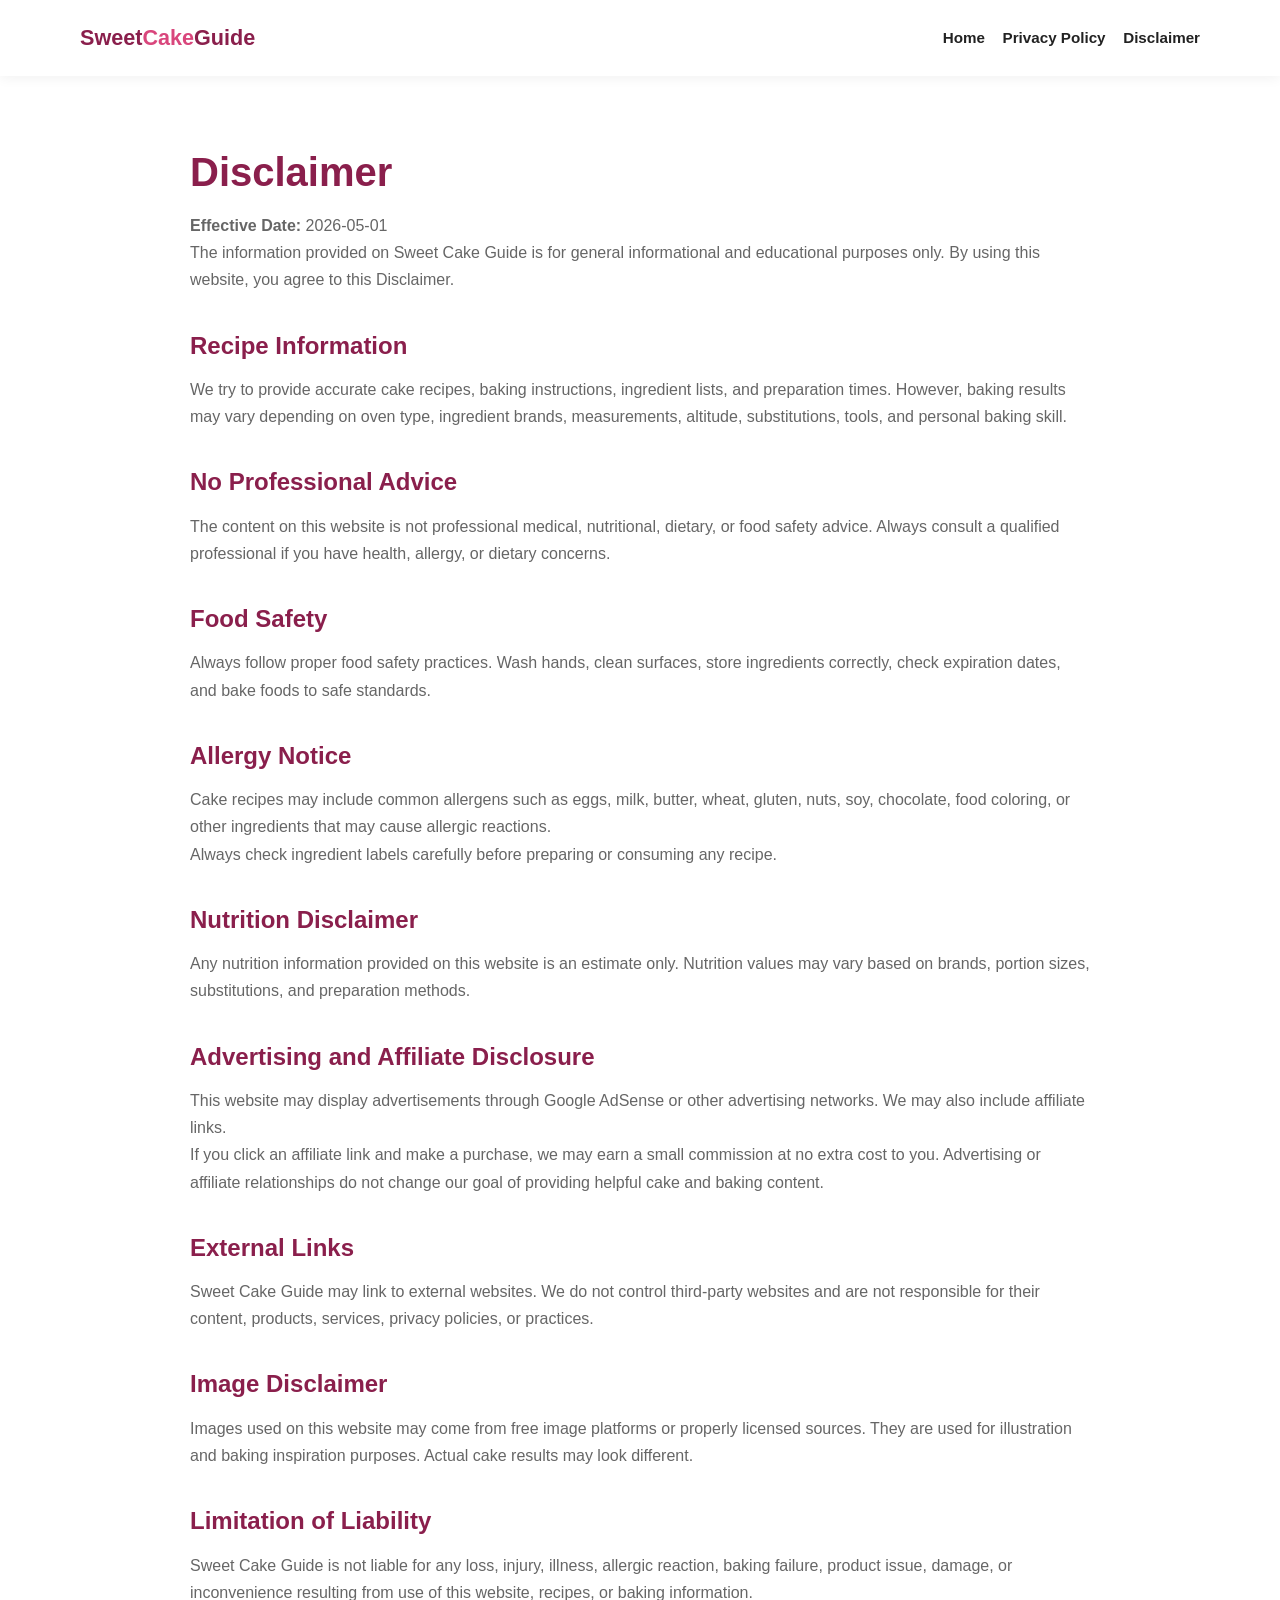
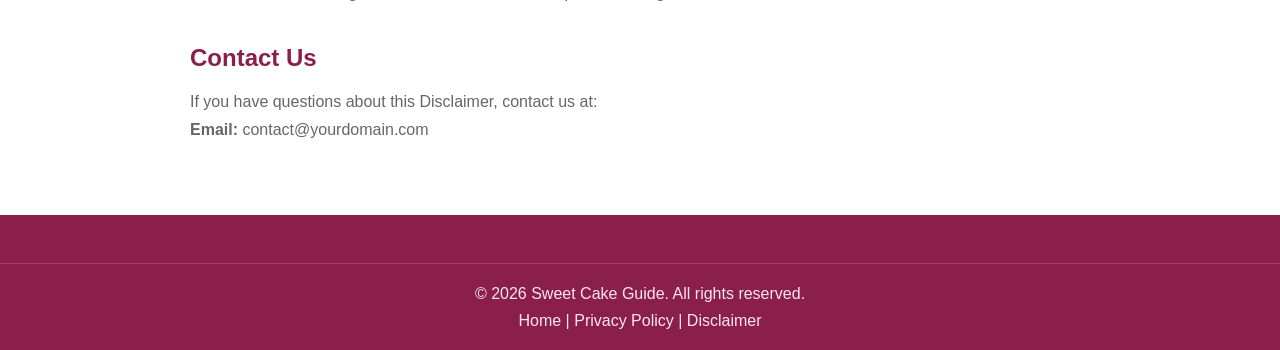
<file: public/disclaimer.html>
<!DOCTYPE html>
<html lang="en">
<head>
  <meta charset="UTF-8" />
  <meta name="viewport" content="width=device-width, initial-scale=1.0" />

  <title>Disclaimer | Sweet Cake Guide</title>
  <meta name="description" content="Read the Disclaimer for Sweet Cake Guide, including recipe accuracy, food safety, allergy notice, nutrition disclaimer, advertising, and affiliate disclosure." />
  <meta name="robots" content="index, follow" />

  <link rel="canonical" href="https://www.yourdomain.com/disclaimer.html" />
  <link rel="stylesheet" href="styles.css" />
</head>

<body>
  <header class="site-header">
    <nav class="navbar container">
      <a href="index.html" class="logo">Sweet<span>Cake</span>Guide</a>

      <button class="menu-toggle" id="menuToggle" aria-label="Open navigation menu">☰</button>

      <ul class="nav-links" id="navLinks">
        <li><a href="index.html">Home</a></li>
        <li><a href="privacy-policy.html">Privacy Policy</a></li>
        <li><a href="disclaimer.html">Disclaimer</a></li>
      </ul>
    </nav>
  </header>

  <main class="container legal-page">
    <h1>Disclaimer</h1>
    <p><strong>Effective Date:</strong> 2026-05-01</p>

    <p>
      The information provided on Sweet Cake Guide is for general informational and educational
      purposes only. By using this website, you agree to this Disclaimer.
    </p>

    <h2>Recipe Information</h2>
    <p>
      We try to provide accurate cake recipes, baking instructions, ingredient lists, and preparation
      times. However, baking results may vary depending on oven type, ingredient brands, measurements,
      altitude, substitutions, tools, and personal baking skill.
    </p>

    <h2>No Professional Advice</h2>
    <p>
      The content on this website is not professional medical, nutritional, dietary, or food safety
      advice. Always consult a qualified professional if you have health, allergy, or dietary concerns.
    </p>

    <h2>Food Safety</h2>
    <p>
      Always follow proper food safety practices. Wash hands, clean surfaces, store ingredients correctly,
      check expiration dates, and bake foods to safe standards.
    </p>

    <h2>Allergy Notice</h2>
    <p>
      Cake recipes may include common allergens such as eggs, milk, butter, wheat, gluten, nuts, soy,
      chocolate, food coloring, or other ingredients that may cause allergic reactions.
    </p>
    <p>
      Always check ingredient labels carefully before preparing or consuming any recipe.
    </p>

    <h2>Nutrition Disclaimer</h2>
    <p>
      Any nutrition information provided on this website is an estimate only. Nutrition values may
      vary based on brands, portion sizes, substitutions, and preparation methods.
    </p>

    <h2>Advertising and Affiliate Disclosure</h2>
    <p>
      This website may display advertisements through Google AdSense or other advertising networks.
      We may also include affiliate links.
    </p>
    <p>
      If you click an affiliate link and make a purchase, we may earn a small commission at no extra
      cost to you. Advertising or affiliate relationships do not change our goal of providing helpful
      cake and baking content.
    </p>

    <h2>External Links</h2>
    <p>
      Sweet Cake Guide may link to external websites. We do not control third-party websites and
      are not responsible for their content, products, services, privacy policies, or practices.
    </p>

    <h2>Image Disclaimer</h2>
    <p>
      Images used on this website may come from free image platforms or properly licensed sources.
      They are used for illustration and baking inspiration purposes. Actual cake results may look different.
    </p>

    <h2>Limitation of Liability</h2>
    <p>
      Sweet Cake Guide is not liable for any loss, injury, illness, allergic reaction, baking failure,
      product issue, damage, or inconvenience resulting from use of this website, recipes, or baking information.
    </p>

    <h2>Contact Us</h2>
    <p>
      If you have questions about this Disclaimer, contact us at:
      <br />
      <strong>Email:</strong> contact@yourdomain.com
    </p>
  </main>

  <footer class="site-footer">
    <div class="footer-bottom">
      <p>&copy; 2026 Sweet Cake Guide. All rights reserved.</p>
      <p>
        <a href="index.html">Home</a> |
        <a href="privacy-policy.html">Privacy Policy</a> |
        <a href="disclaimer.html">Disclaimer</a>
      </p>
    </div>
  </footer>

  <script src="script.js"></script>
</body>
</html>
</file>
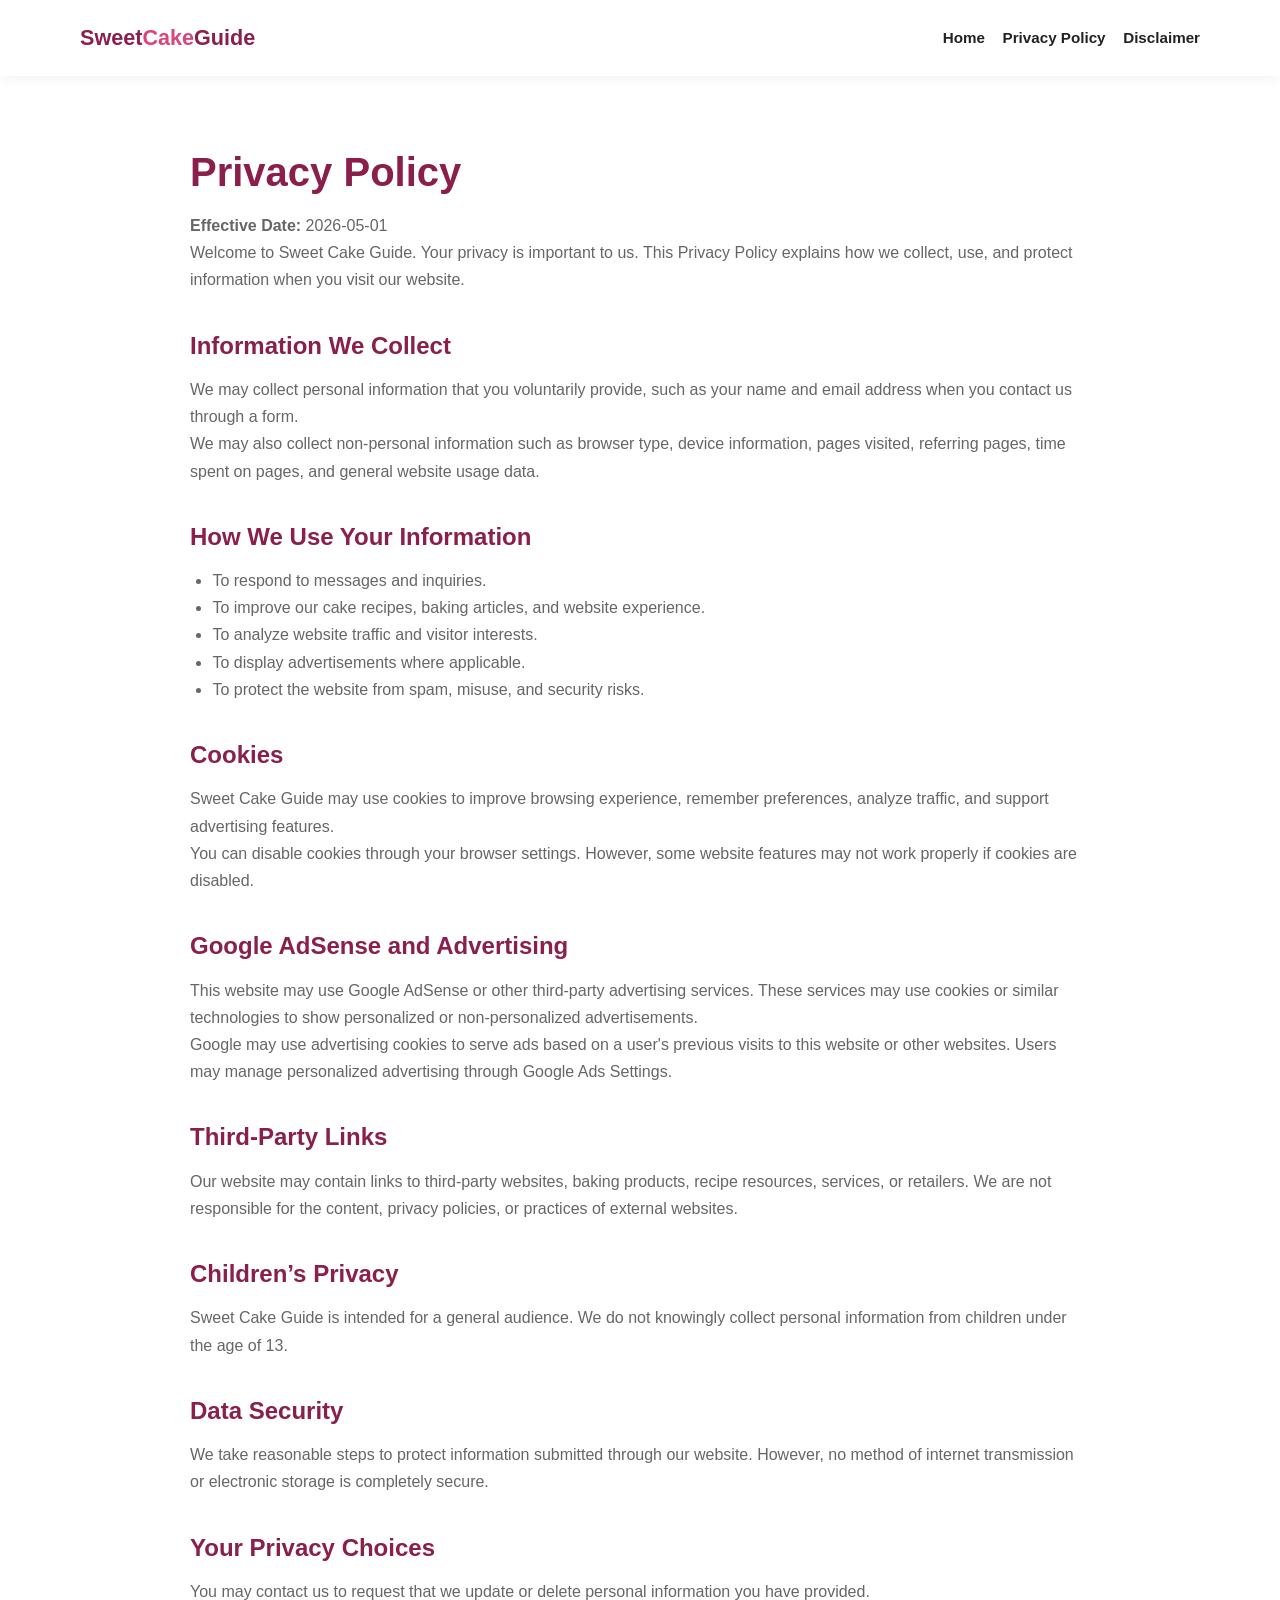
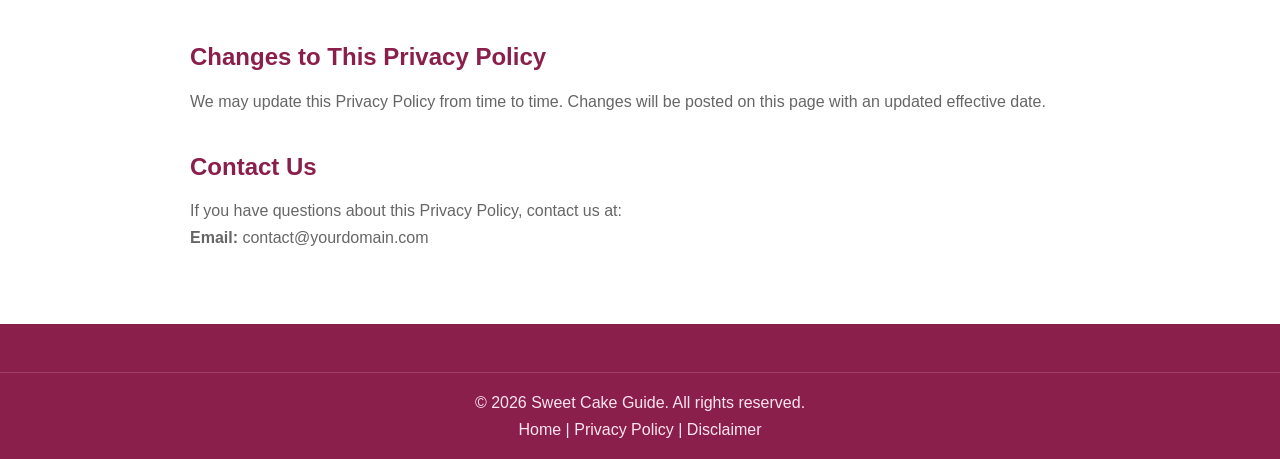
<file: public/privacy-policy.html>
<!DOCTYPE html>
<html lang="en">
<head>
  <meta charset="UTF-8" />
  <meta name="viewport" content="width=device-width, initial-scale=1.0" />

  <title>Privacy Policy | Sweet Cake Guide</title>
  <meta name="description" content="Read the Privacy Policy for Sweet Cake Guide and learn how we collect, use, and protect visitor information." />
  <meta name="robots" content="index, follow" />

  <link rel="canonical" href="https://www.yourdomain.com/privacy-policy.html" />
  <link rel="stylesheet" href="styles.css" />
</head>

<body>
  <header class="site-header">
    <nav class="navbar container">
      <a href="index.html" class="logo">Sweet<span>Cake</span>Guide</a>

      <button class="menu-toggle" id="menuToggle" aria-label="Open navigation menu">☰</button>

      <ul class="nav-links" id="navLinks">
        <li><a href="index.html">Home</a></li>
        <li><a href="privacy-policy.html">Privacy Policy</a></li>
        <li><a href="disclaimer.html">Disclaimer</a></li>
      </ul>
    </nav>
  </header>

  <main class="container legal-page">
    <h1>Privacy Policy</h1>
    <p><strong>Effective Date:</strong> 2026-05-01</p>

    <p>
      Welcome to Sweet Cake Guide. Your privacy is important to us. This Privacy Policy explains
      how we collect, use, and protect information when you visit our website.
    </p>

    <h2>Information We Collect</h2>
    <p>
      We may collect personal information that you voluntarily provide, such as your name and email
      address when you contact us through a form.
    </p>
    <p>
      We may also collect non-personal information such as browser type, device information,
      pages visited, referring pages, time spent on pages, and general website usage data.
    </p>

    <h2>How We Use Your Information</h2>
    <ul>
      <li>To respond to messages and inquiries.</li>
      <li>To improve our cake recipes, baking articles, and website experience.</li>
      <li>To analyze website traffic and visitor interests.</li>
      <li>To display advertisements where applicable.</li>
      <li>To protect the website from spam, misuse, and security risks.</li>
    </ul>

    <h2>Cookies</h2>
    <p>
      Sweet Cake Guide may use cookies to improve browsing experience, remember preferences,
      analyze traffic, and support advertising features.
    </p>
    <p>
      You can disable cookies through your browser settings. However, some website features may
      not work properly if cookies are disabled.
    </p>

    <h2>Google AdSense and Advertising</h2>
    <p>
      This website may use Google AdSense or other third-party advertising services.
      These services may use cookies or similar technologies to show personalized or
      non-personalized advertisements.
    </p>
    <p>
      Google may use advertising cookies to serve ads based on a user's previous visits to this
      website or other websites. Users may manage personalized advertising through Google Ads Settings.
    </p>

    <h2>Third-Party Links</h2>
    <p>
      Our website may contain links to third-party websites, baking products, recipe resources,
      services, or retailers. We are not responsible for the content, privacy policies, or practices
      of external websites.
    </p>

    <h2>Children’s Privacy</h2>
    <p>
      Sweet Cake Guide is intended for a general audience. We do not knowingly collect personal
      information from children under the age of 13.
    </p>

    <h2>Data Security</h2>
    <p>
      We take reasonable steps to protect information submitted through our website. However,
      no method of internet transmission or electronic storage is completely secure.
    </p>

    <h2>Your Privacy Choices</h2>
    <p>
      You may contact us to request that we update or delete personal information you have provided.
    </p>

    <h2>Changes to This Privacy Policy</h2>
    <p>
      We may update this Privacy Policy from time to time. Changes will be posted on this page
      with an updated effective date.
    </p>

    <h2>Contact Us</h2>
    <p>
      If you have questions about this Privacy Policy, contact us at:
      <br />
      <strong>Email:</strong> contact@yourdomain.com
    </p>
  </main>

  <footer class="site-footer">
    <div class="footer-bottom">
      <p>&copy; 2026 Sweet Cake Guide. All rights reserved.</p>
      <p>
        <a href="index.html">Home</a> |
        <a href="privacy-policy.html">Privacy Policy</a> |
        <a href="disclaimer.html">Disclaimer</a>
      </p>
    </div>
  </footer>

  <script src="script.js"></script>
</body>
</html>
</file>
<file: public/styles.css>
:root {
  --primary: #d9467c;
  --primary-dark: #8a1f4c;
  --secondary: #fff0f6;
  --accent: #ffc2d7;
  --text: #222222;
  --muted: #666666;
  --white: #ffffff;
  --light: #fff8fb;
  --border: #f2d3df;
  --shadow: 0 12px 30px rgba(0, 0, 0, 0.08);
  --radius: 18px;
}

* {
  box-sizing: border-box;
  margin: 0;
  padding: 0;
}

html {
  scroll-behavior: smooth;
}

body {
  font-family: Arial, Helvetica, sans-serif;
  color: var(--text);
  background: var(--white);
  line-height: 1.7;
}

img {
  max-width: 100%;
  display: block;
}

a {
  color: inherit;
  text-decoration: none;
}

.container {
  width: min(1120px, 92%);
  margin: 0 auto;
}

.site-header {
  position: sticky;
  top: 0;
  z-index: 1000;
  background: var(--white);
  box-shadow: 0 2px 12px rgba(0, 0, 0, 0.06);
}

.navbar {
  min-height: 76px;
  display: flex;
  align-items: center;
  justify-content: space-between;
}

.logo {
  font-size: 1.35rem;
  font-weight: 800;
  color: var(--primary-dark);
}

.logo span {
  color: var(--primary);
}

.nav-links {
  list-style: none;
  display: flex;
  align-items: center;
  gap: 1.1rem;
}

.nav-links a {
  font-weight: 700;
  font-size: 0.95rem;
}

.nav-links a:hover {
  color: var(--primary);
}

.menu-toggle {
  display: none;
  border: 0;
  background: var(--primary);
  color: var(--white);
  padding: 0.5rem 0.75rem;
  border-radius: 8px;
  font-size: 1.3rem;
  cursor: pointer;
}

.hero {
  min-height: 680px;
  background:
    linear-gradient(rgba(60, 15, 35, 0.35), rgba(60, 15, 35, 0.62)),
    url("https://images.unsplash.com/photo-1578985545062-69928b1d9587?auto=format&fit=crop&w=1600&q=85") center/cover no-repeat;
}

.hero-overlay {
  min-height: 680px;
  display: flex;
  align-items: center;
}

.hero-content {
  color: var(--white);
  max-width: 790px;
}

.hero-content h1 {
  font-size: clamp(2.3rem, 5vw, 4.6rem);
  line-height: 1.1;
  margin-bottom: 1rem;
}

.hero-content p {
  font-size: 1.1rem;
  margin-bottom: 1.5rem;
}

.eyebrow {
  color: var(--accent);
  text-transform: uppercase;
  letter-spacing: 0.12em;
  font-weight: 800;
  font-size: 0.82rem;
  margin-bottom: 0.5rem;
}

.btn {
  display: inline-block;
  background: var(--primary);
  color: var(--white);
  padding: 0.85rem 1.35rem;
  border-radius: 999px;
  border: 0;
  font-weight: 800;
  cursor: pointer;
  transition: 0.25s ease;
}

.btn:hover {
  background: var(--primary-dark);
  transform: translateY(-2px);
}

.intro-section,
.tips-section,
.about-section,
.legal-page,
.baking-guide {
  padding: 4.5rem 0;
}

.intro-section h2,
.section-heading h2,
.about-section h2,
.legal-page h1,
.baking-guide h2 {
  color: var(--primary-dark);
  line-height: 1.2;
  margin-bottom: 1rem;
}

.intro-section p,
.about-section p {
  max-width: 850px;
  color: var(--muted);
}

.section-heading {
  margin-bottom: 2rem;
}

.category-grid,
.recipe-grid,
.tips-grid {
  display: grid;
  gap: 1.5rem;
}

.category-grid {
  grid-template-columns: repeat(3, 1fr);
  margin-bottom: 4rem;
}

.category-card,
.recipe-card,
.tips-grid article,
.detail-box {
  background: var(--white);
  border: 1px solid var(--border);
  border-radius: var(--radius);
  overflow: hidden;
  box-shadow: var(--shadow);
}

.category-card img {
  height: 250px;
  width: 100%;
  object-fit: cover;
}

.category-card div,
.recipe-content,
.tips-grid article {
  padding: 1.3rem;
}

.category-card h3,
.recipe-card h3,
.tips-grid h3,
.detail-box h3 {
  color: var(--primary-dark);
  margin-bottom: 0.5rem;
}

.category-card p,
.recipe-card p,
.tips-grid p,
.legal-page p,
.legal-page li,
.detail-box li {
  color: var(--muted);
}

.recipes-section {
  background: var(--light);
  padding: 4.5rem 0;
}

.recipe-grid {
  grid-template-columns: repeat(4, 1fr);
}

.recipe-card img {
  height: 220px;
  width: 100%;
  object-fit: cover;
}

.tag {
  display: inline-block;
  background: var(--secondary);
  color: var(--primary-dark);
  padding: 0.25rem 0.7rem;
  border-radius: 999px;
  font-size: 0.8rem;
  font-weight: 800;
  margin-bottom: 0.7rem;
}

.recipe-content ul {
  margin-top: 1rem;
  list-style: none;
  color: var(--muted);
  font-size: 0.95rem;
}

.ad-placeholder {
  margin-top: 2rem;
  min-height: 110px;
  border: 2px dashed var(--border);
  border-radius: var(--radius);
  display: grid;
  place-items: center;
  color: var(--muted);
  background: var(--white);
}

.detail-box {
  display: grid;
  grid-template-columns: 1fr 1fr;
}

.detail-box img {
  height: 100%;
  width: 100%;
  object-fit: cover;
}

.detail-content {
  padding: 2rem;
}

.detail-content ul,
.detail-content ol,
.legal-page ul {
  margin-left: 1.4rem;
  color: var(--muted);
  margin-bottom: 1rem;
}

.tips-grid {
  grid-template-columns: repeat(3, 1fr);
}

.contact-section {
  background: var(--secondary);
  padding: 4.5rem 0;
}

.contact-box {
  display: grid;
  grid-template-columns: 1fr 1fr;
  gap: 2rem;
}

.contact-form {
  background: var(--white);
  padding: 1.5rem;
  border-radius: var(--radius);
  box-shadow: var(--shadow);
}

.contact-form label {
  display: block;
  font-weight: 700;
  margin-bottom: 0.35rem;
}

.contact-form input,
.contact-form textarea {
  width: 100%;
  padding: 0.85rem 1rem;
  margin-bottom: 1rem;
  border: 1px solid var(--border);
  border-radius: 10px;
  font: inherit;
}

.site-footer {
  background: var(--primary-dark);
  color: var(--white);
  padding-top: 3rem;
}

.footer-grid {
  display: grid;
  grid-template-columns: 1.5fr 1fr 1fr;
  gap: 2rem;
  padding-bottom: 2rem;
}

.footer-grid h2,
.footer-grid h3 {
  margin-bottom: 0.8rem;
}

.footer-grid p,
.footer-grid a,
.footer-bottom a {
  color: #ffe5ef;
}

.footer-grid ul {
  list-style: none;
}

.footer-bottom {
  text-align: center;
  border-top: 1px solid rgba(255, 255, 255, 0.15);
  padding: 1rem;
  color: #ffe5ef;
}

.legal-page {
  max-width: 900px;
}

.legal-page h1 {
  font-size: 2.5rem;
}

.legal-page h2 {
  color: var(--primary-dark);
  margin-top: 2rem;
  margin-bottom: 0.6rem;
}

.cookie-notice {
  position: fixed;
  left: 1rem;
  bottom: 1rem;
  max-width: 360px;
  background: var(--primary-dark);
  color: var(--white);
  border: 0;
  border-radius: 12px;
  padding: 1rem;
  box-shadow: var(--shadow);
  cursor: pointer;
  z-index: 2000;
  text-align: left;
}

.cookie-notice.hidden {
  display: none;
}

@media (max-width: 980px) {
  .category-grid,
  .recipe-grid,
  .tips-grid,
  .contact-box,
  .footer-grid,
  .detail-box {
    grid-template-columns: 1fr 1fr;
  }

  .recipe-grid {
    grid-template-columns: repeat(2, 1fr);
  }
}

@media (max-width: 720px) {
  .menu-toggle {
    display: block;
  }

  .nav-links {
    position: absolute;
    top: 76px;
    left: 0;
    right: 0;
    background: var(--white);
    flex-direction: column;
    align-items: flex-start;
    padding: 1rem 4%;
    display: none;
    border-top: 1px solid var(--border);
  }

  .nav-links.show {
    display: flex;
  }

  .hero,
  .hero-overlay {
    min-height: 560px;
  }

  .category-grid,
  .recipe-grid,
  .tips-grid,
  .contact-box,
  .footer-grid,
  .detail-box {
    grid-template-columns: 1fr;
  }

  .detail-box img {
    height: 280px;
  }
}
</file>
